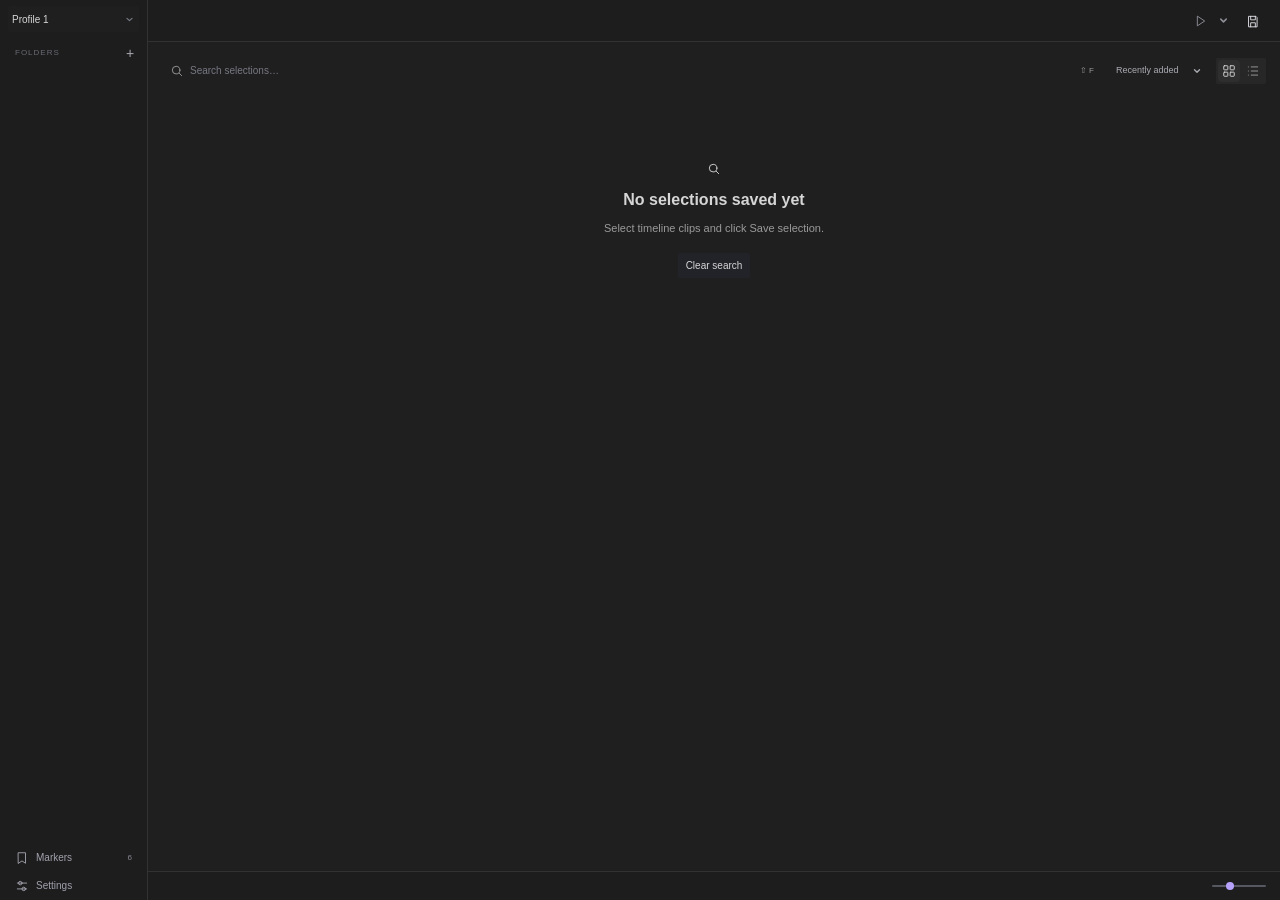
<file: extension/index.html>
<!doctype html>
<html lang="en">
<head>
  <meta charset="UTF-8">
  <meta name="viewport" content="width=device-width,initial-scale=1">
  <meta http-equiv="Content-Security-Policy" content="default-src 'self'; script-src 'self'; style-src 'self' 'unsafe-inline'; img-src 'self' data: file:; media-src 'self' blob: file:; connect-src http://127.0.0.1:8094 ws://127.0.0.1:50900">
  <title>PremiereBind</title>
  <link rel="stylesheet" href="css/panel.css">
</head>
<body>
  <div class="app">
    <aside class="sidebar">
      <button class="profile" data-profile-menu aria-haspopup="menu" aria-expanded="false"><strong id="profile-name">Profile 1</strong><svg class="profile-chevron" viewBox="0 0 12 12" aria-hidden="true"><path d="m3.25 4.75 2.75 2.5 2.75-2.5"/></svg></button>
      <div class="nav-label folder-heading">FOLDERS<button class="icon-button" data-dialog="folder" aria-label="New folder">+</button></div>
      <nav id="folders" aria-label="Selection folders"></nav>
      <div class="sidebar-bottom">
        <button class="nav-item" data-view="markers"><i data-icon="marker"></i><span>Markers</span><span class="tiny-tag">6</span></button>
        <button class="nav-item" data-view="settings"><i data-icon="settings"></i><span>Settings</span></button>
      </div>
    </aside>
    <main>
      <header class="topbar"><h1 id="library-title"></h1><div class="topbar-actions"><div id="folder-preset-actions" class="folder-preset-actions" hidden><button class="topbar-icon folder-shuffle-toggle" data-folder-shuffle aria-label="Toggle folder shuffle" title="Random order"><svg viewBox="0 0 24 24" aria-hidden="true"><path d="M4 7h3c5 0 6 10 11 10h2M17 14l3 3-3 3M4 17h3c2 0 3-2 4-4M14 9c1-1 2-2 4-2h2M17 4l3 3-3 3"/></svg></button><button class="topbar-icon folder-preset-insert" data-folder-insert aria-label="Insert a Random Preset" title="Insert a Random Preset"><i data-icon="plus"></i></button></div><div class="snap-control"><button class="topbar-icon snap-main" data-snap-toggle aria-label="Toggle Live Play Snap" title="Toggle Live Play Snap"><i data-icon="play"></i></button><button class="topbar-icon snap-chevron" data-snap-menu aria-label="Live Play Snap settings" title="Live Play Snap settings" aria-expanded="false"><svg viewBox="0 0 12 12" aria-hidden="true"><path d="m3 4.5 3 3 3-3"/></svg></button></div><div id="snap-dropdown" class="snap-dropdown" hidden></div><button class="topbar-icon save-selection-icon" data-dialog="save" aria-label="Save selection" title="Save selection"><i data-icon="save"></i></button></div></header>
      <section id="library-view" class="view library-view">
        <div class="library-toolbar"><label class="search"><i data-icon="search"></i><input id="search" type="search" placeholder="Search selections…" aria-label="Search selections"><kbd>⇧ F</kbd></label><div class="sort-control"><input id="sort" type="hidden" value="recent"><button class="sort-trigger" data-sort-menu type="button" aria-label="Sort selections" aria-expanded="false"><span>Recently added</span><svg viewBox="0 0 12 12" aria-hidden="true"><path d="m3 4.5 3 3 3-3"/></svg></button></div><div class="segmented view-toggle" aria-label="Display mode"><button class="active icon-button" data-layout="grid" aria-label="Grid view" aria-pressed="true"><i data-icon="grid"></i></button><button class="icon-button" data-layout="list" aria-label="List view" aria-pressed="false"><i data-icon="list"></i></button></div></div>
        <span id="result-count" hidden></span>
        <div id="cards" class="cards"></div>
        <div id="empty" class="empty" hidden><i data-icon="search"></i><h2>No selections found</h2><p>Try another name or choose a different folder.</p><button class="button" id="reset-search">Clear search</button></div>
      </section>
      <section id="markers-view" class="view" hidden></section>
      <section id="settings-view" class="view" hidden></section>
      <footer id="library-footer" class="footer"><span id="operation-status" class="operation-status" role="status" aria-live="polite"></span><label class="size-control" title="Card size"><input id="card-size" type="range" min="110" max="210" value="140" aria-label="Card size"></label></footer>
    </main>
  </div>
  <div id="modal-layer" class="modal-layer" hidden><section class="modal" role="dialog" aria-modal="true" aria-labelledby="dialog-title"><header><h2 id="dialog-title"></h2><button class="icon-button" data-close aria-label="Close dialog"><i data-icon="close"></i></button></header><div id="dialog-body"></div><footer><button class="button" data-close>Cancel</button><button id="dialog-action" class="button primary">Save</button></footer></section></div>
  <div id="toast" class="toast" role="status" hidden></div>
  <div id="snap-option-popover" class="snap-option-popover" hidden></div>
  <div id="sort-option-popover" class="sort-option-popover" hidden></div>
  <div id="insert-option-popover" class="insert-option-popover" hidden></div>
  <div id="profile-popover" class="profile-popover" hidden></div>
  <script src="lib/CSInterface.js"></script>
  <script src="js/theme.js"></script>
  <script src="js/bridge.js"></script>
  <script src="js/storage.js"></script>
  <script src="js/profiles.js"></script>
  <script src="js/folders.js"></script>
  <script src="js/save-selection.js"></script>
  <script src="js/library-view.js"></script>
  <script src="js/media-preview.js"></script>
  <script src="js/selections.js"></script>
  <script src="js/randomizers.js"></script>
  <script src="js/settings.js"></script>
  <script src="js/shortcuts.js"></script>
  <script src="js/insert-selection.js"></script>
  <script src="js/folder-presets.js"></script>
  <script src="js/companion.js"></script>
  <script src="js/library-transfer.js"></script>
  <script src="js/markers.js"></script>
  <script src="js/panel.js"></script>
  <script src="js/hot-reload.js"></script>
</body>
</html>
</file>
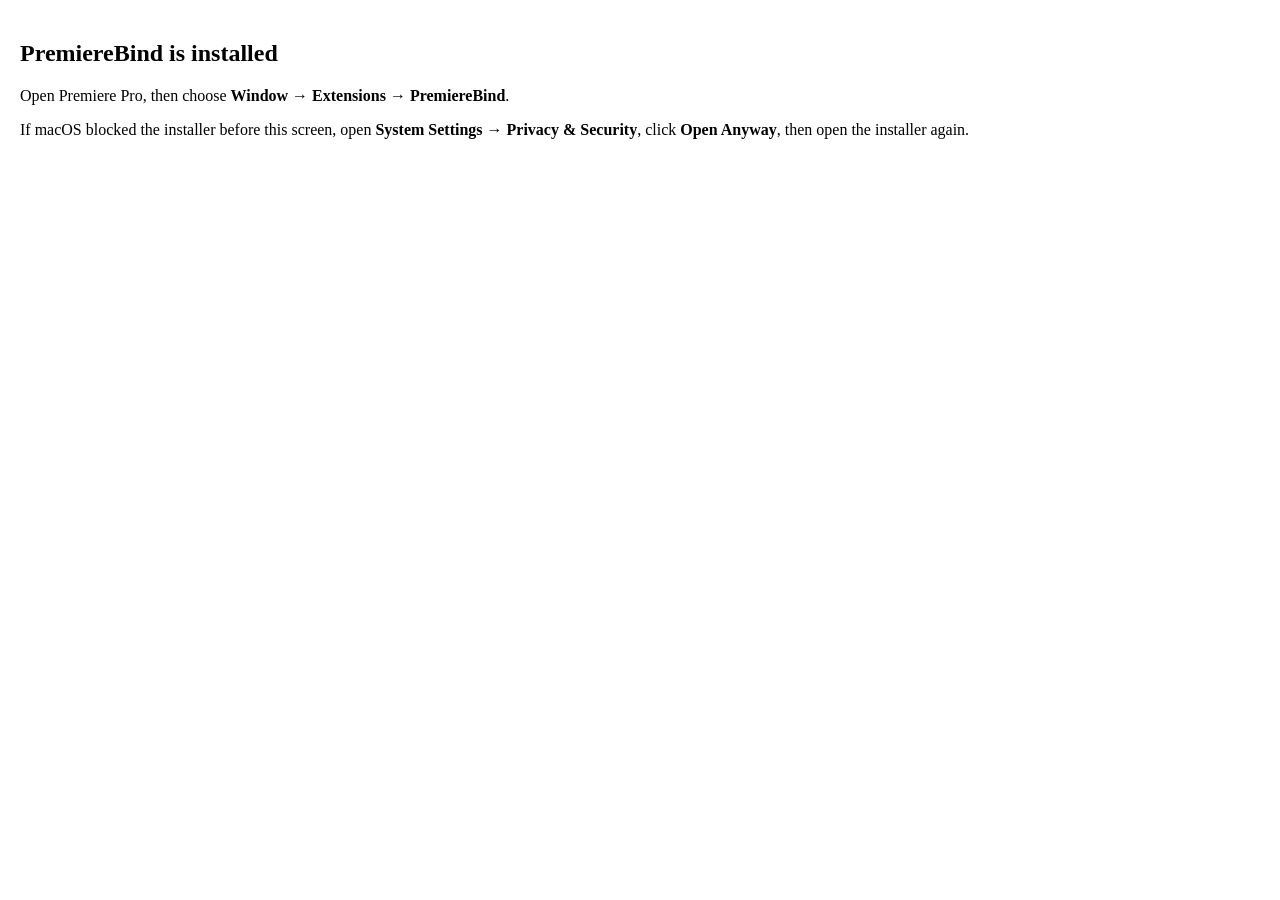
<file: installer/macos/conclusion.html>
<!doctype html><html><body style="font-family:-apple-system;padding:12px"><h2>PremiereBind is installed</h2><p>Open Premiere Pro, then choose <b>Window → Extensions → PremiereBind</b>.</p><p>If macOS blocked the installer before this screen, open <b>System Settings → Privacy &amp; Security</b>, click <b>Open Anyway</b>, then open the installer again.</p></body></html>
</file>
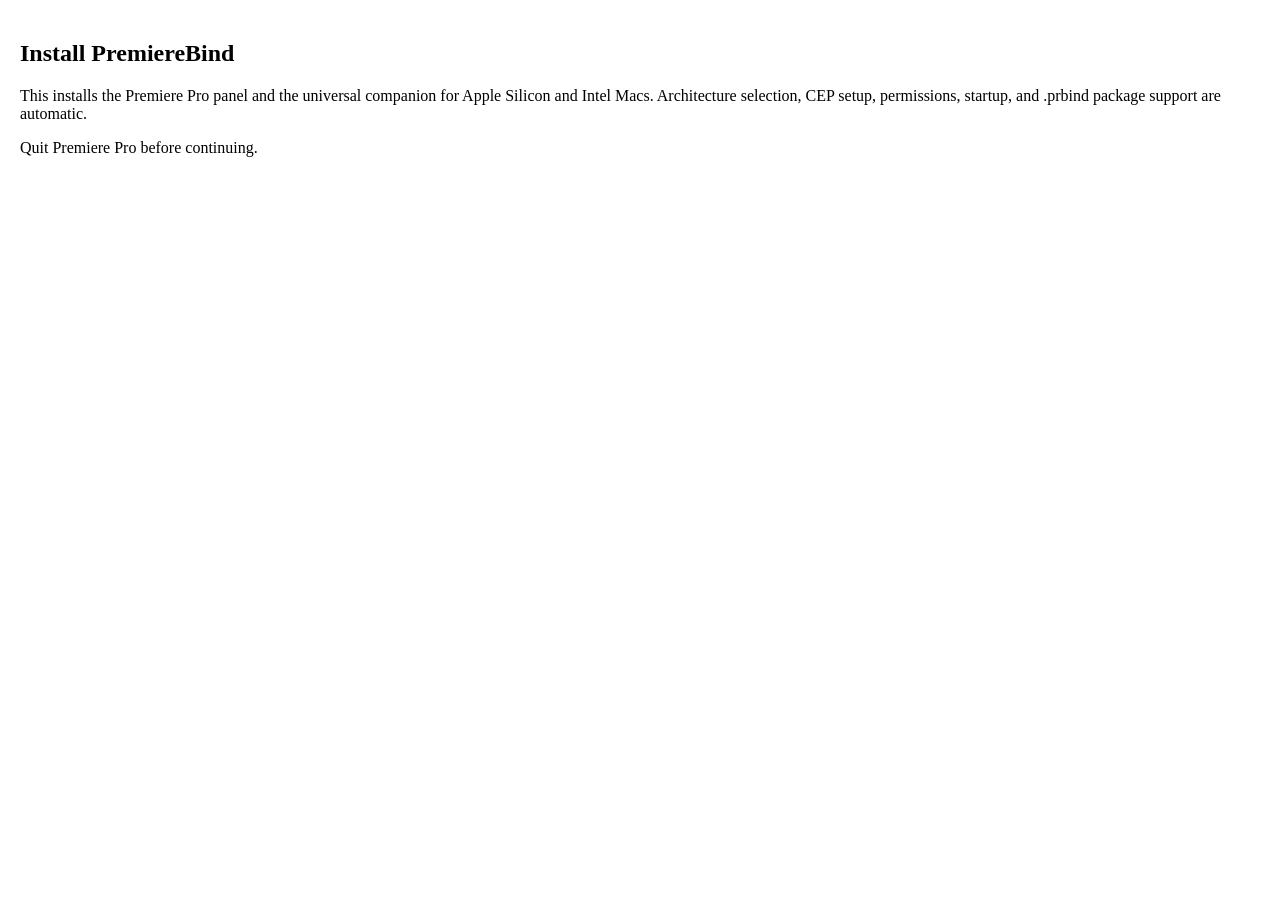
<file: installer/macos/welcome.html>
<!doctype html><html><body style="font-family:-apple-system;padding:12px"><h2>Install PremiereBind</h2><p>This installs the Premiere Pro panel and the universal companion for Apple Silicon and Intel Macs. Architecture selection, CEP setup, permissions, startup, and .prbind package support are automatic.</p><p>Quit Premiere Pro before continuing.</p></body></html>
</file>
<file: extension/css/panel.css>
:root{color-scheme:dark;--bg:#141517;--side:#111214;--surface:#1b1c20;--raised:#232429;--line:#2b2c32;--text:#e9e9ee;--muted:#93939f;--accent:#b6a2fa;--card-size:210px}
*{box-sizing:border-box}body{margin:0;background:var(--bg);color:var(--text);font:12px/1.5 'Segoe UI',Arial,sans-serif;-webkit-user-select:none;user-select:none}input,textarea,[contenteditable=true]{-webkit-user-select:text;user-select:text}img{-webkit-user-drag:none}button,input,select{font:inherit}button{cursor:pointer;color:inherit}button,input,select{outline:none}button:focus-visible,input:focus-visible,select:focus-visible{outline:2px solid var(--accent);outline-offset:3px}button{border:0;background:none}button:hover{color:#fff}input,select{color:var(--text);background:var(--surface);border:1px solid var(--line);border-radius:6px;padding:9px 11px;min-width:0}input[type=checkbox],input[type=range]{accent-color:var(--accent)}input[type=checkbox]{width:14px;height:14px}input[type=range]{padding:0;height:3px}input::placeholder{color:#777883}select{cursor:pointer}[hidden]{display:none!important}svg{width:17px;height:17px;fill:none;stroke:currentColor;stroke-width:1.6;stroke-linecap:round;stroke-linejoin:round;vertical-align:middle;flex-shrink:0}i{display:inline-flex;font-style:normal;align-items:center}h1,h2,h3,p{margin:0}h1{font-size:26px;line-height:1.4;font-weight:600;letter-spacing:-.8px}h2{font-size:19px;font-weight:600}h3{font-size:13px;font-weight:600}p{color:var(--muted)}small{font-size:10px}kbd{font:10px 'Segoe UI',sans-serif;color:var(--muted);white-space:nowrap}label{color:var(--muted)}
.app{height:100vh;display:flex;overflow:hidden}.sidebar{width:200px;flex-shrink:0;background:var(--side);border-right:1px solid var(--line);display:flex;flex-direction:column;padding:25px 12px 0;overflow:auto}.brand{display:flex;align-items:center;gap:10px;padding:0 9px 26px;white-space:nowrap;font-size:14px;letter-spacing:-.4px}.brand-mark{font-size:22px;font-weight:700;letter-spacing:-2px;color:var(--accent);line-height:1}.brand-mark span{font-size:14px;vertical-align:top;letter-spacing:0}.profile{display:flex;align-items:center;text-align:left;gap:10px;background:var(--surface);border:1px solid var(--line);border-radius:8px;padding:11px;width:100%;margin-bottom:27px}.avatar{border-radius:6px;background:#302b3f;color:#c6b4fb;padding:7px;font:11px monospace}.profile small{display:block;font-size:8px;letter-spacing:1.3px;color:var(--muted)}.profile strong{font-size:12px;font-weight:500}.chevron{margin-left:auto;color:var(--muted)}.nav-label{font-size:9px;letter-spacing:1.5px;color:#767781;padding:0 12px;margin-bottom:10px}.nav-item{width:100%;display:flex;align-items:center;gap:10px;padding:10px 12px;border-radius:6px;text-align:left;color:#a1a1ad;margin:3px 0;font-size:12px}.nav-item small,.nav-item .tiny-tag{margin-left:auto;color:#898692;font-size:10px}.nav-item:hover{background:#1b1c20}.nav-item.active{background:#282433;color:#cbbaff}.nav-item.active small{color:#cbbaff}.folder-heading{display:flex;align-items:center;justify-content:space-between;margin-top:24px;margin-bottom:2px}.folder-dot{width:7px;height:7px;border-radius:2px;margin:0 5px;flex-shrink:0}.new-folder{display:flex;gap:10px;padding:12px;color:#767781;font-size:11px}.sidebar-bottom{margin-top:auto;padding-top:40px}.sidebar-foot{font-size:9px;color:#72737f;display:flex;gap:7px;align-items:center;border-top:1px solid var(--line);padding:16px 7px;margin-top:14px}.sidebar-foot>span:last-child{margin-left:auto;letter-spacing:1px}.status-dot{width:5px;height:5px;background:var(--accent);border-radius:50%}main{min-width:0;display:flex;flex-direction:column;flex:1}.topbar{min-height:69px;display:flex;align-items:center;justify-content:space-between;padding:0 28px;border-bottom:1px solid var(--line);gap:12px}.breadcrumb{color:#757680;font-size:11px;display:flex;gap:13px}.breadcrumb strong{font-weight:400;color:#b0b0bb}.button{display:inline-flex;align-items:center;justify-content:center;gap:8px;border:1px solid var(--line);border-radius:6px;padding:8px 12px;background:var(--surface);font-size:11px;white-space:nowrap}.button:hover{background:#2b2b33}.button.primary{background:var(--accent);border-color:transparent;color:#1d172d;font-weight:600}.button.primary:hover{filter:brightness(1.08)}.primary kbd{color:#574970;border-left:1px solid #8978ae;padding-left:10px}.icon-button{width:29px;height:29px;display:inline-flex;align-items:center;justify-content:center;color:var(--muted);border-radius:5px;flex-shrink:0}.icon-button:hover{background:var(--raised)}.view{flex:1;overflow:auto;padding:28px}.page-heading{display:flex;justify-content:space-between;align-items:center;gap:15px;margin-bottom:26px}.eyebrow{font-size:8px;letter-spacing:1.7px;color:#84848f;margin-bottom:5px}.heading-dot{color:var(--accent)}.page-heading p{font-size:11px;margin-top:6px}.snap{color:#a5a5b0;font-size:10px;padding:7px 9px}.off-pill{background:#2b2b31;border-radius:4px;padding:1px 5px;font-size:8px}.library-toolbar{display:flex;gap:10px;align-items:center}.search{background:#1b1c20;border:1px solid var(--line);border-radius:6px;display:flex;align-items:center;gap:10px;padding:0 11px;flex:1;min-width:90px;height:35px}.search input{background:none;border:0;padding:0;flex:1;width:100%;font-size:11px}.search svg{width:14px}.library-toolbar select{font-size:10px;height:35px;padding:5px 8px;background:transparent}.segmented{display:flex;background:#101114;border:1px solid var(--line);border-radius:6px;padding:3px;gap:3px}.segmented button{color:var(--muted);padding:5px 9px;border-radius:4px;font-size:11px}.segmented button.active{background:#303039;color:var(--text)}.segmented .icon-button{width:27px;height:27px;padding:5px}.collection-meta{display:flex;justify-content:space-between;color:#82838f;font-size:10px;margin:19px 0 13px}.mini-play{color:var(--accent);padding-right:3px}.cards{display:grid;grid-template-columns:repeat(auto-fill,minmax(var(--card-size),1fr));gap:19px 16px}.card{border:1px solid var(--line);border-radius:8px;overflow:hidden;background:#191a1e;transition:border-color .18s,transform .18s;min-width:0}.card:hover,.card:focus-within{border-color:#706581;transform:translateY(-2px)}.art{position:relative;aspect-ratio:16/9;overflow:hidden;background:#23242b}.art-graphic{position:absolute;inset:0;display:flex;align-items:center;justify-content:center;transition:transform 1.4s}.art-word{font-size:30px;font-weight:750;letter-spacing:-1.5px;font-style:italic;color:#f3eadc;position:relative;z-index:1;text-shadow:2px 3px 0 #0002}.art-graphic:before,.art-graphic:after{content:'';position:absolute;inset:-40%;pointer-events:none}.art-push{background:#b68f58}.art-push:before{background:repeating-linear-gradient(115deg,transparent 0 35px,#514532 36px 64px,#dfd0a755 65px 94px);transform:rotate(-12deg)}.art-orbit{background:radial-gradient(ellipse at 50% 50%,#171523 0 17%,#bd8adb 18%,#785789 21%,#242033 27%,#15141a 52%)}.art-orbit:before{border:1px solid #bba4cf44;border-radius:50%;inset:20% 10%;transform:rotate(-30deg)}.art-slide{background:#bfc9b9}.art-slide:before{background:repeating-linear-gradient(90deg,#1e3b37 0 30px,transparent 30px 55px);transform:rotate(-25deg)}.art-slide .art-word{font-style:normal;letter-spacing:6px;font-size:22px}.art-leak{background:radial-gradient(ellipse at 18% 120%,#ffdeb7,transparent 65%),radial-gradient(ellipse at 90% 35%,#e48045,transparent 55%),linear-gradient(130deg,#271b39,#612f53,#c05f4a)}.art-leak .art-word{font-size:11px;letter-spacing:5px;text-transform:uppercase;font-style:normal;font-weight:400}.art-title{background:#dedace}.art-title .art-word{color:#30342e;font-size:25px;line-height:1.05;max-width:120px;font-style:normal;letter-spacing:-1.5px;text-align:center}.art-audio{background:#172624}.waveform{display:flex;align-items:center;gap:3px;height:70%;width:80%;justify-content:center}.waveform b{display:block;width:3px;background:#7ca99a;border-radius:2px}.art-nest{background:linear-gradient(140deg,#252846,#38366a)}.art-nest:before{inset:22% 30%;border:1px solid #a69ed0;transform:rotate(-16deg);box-shadow:7px 7px 0 #8276c077,14px 14px 0 #8276c033}.art-nest .art-word{font-size:10px;letter-spacing:3px;font-style:normal}.art-glow{background:radial-gradient(ellipse at 30% 60%,#b5c5cf,transparent 20%),radial-gradient(ellipse at 70% 50%,#668b9e,transparent 40%),#24323c}.art-glow .art-word{font-size:18px;font-weight:300;letter-spacing:8px}.duration,.type-badge{position:absolute;top:9px;background:#101114a6;backdrop-filter:blur(6px);border-radius:4px;padding:2px 5px;font-size:8px;color:#e2e0e9;z-index:2}.duration{right:9px;font-family:monospace}.type-badge{left:9px}.hover-label{position:absolute;bottom:10px;left:10px;font-size:8px;letter-spacing:.5px;opacity:0;z-index:3;background:#111b;border-radius:4px;padding:3px 6px;color:white}.preview-progress{position:absolute;bottom:0;left:0;width:0;height:2px;background:var(--accent);z-index:3}.preview-enabled .card:hover .hover-label,.preview-enabled .card:focus-within .hover-label{opacity:1}.preview-enabled .card:hover .art-graphic,.preview-enabled .card:focus-within .art-graphic{animation:preview-motion 3s ease-in-out infinite alternate}.preview-enabled .card:hover .preview-progress,.preview-enabled .card:focus-within .preview-progress{animation:preview-progress 3s linear infinite}.card-body{padding:11px 12px 9px}.card-title-row{display:flex;align-items:center;gap:8px}.card-title{padding:0;overflow:hidden;text-overflow:ellipsis;white-space:nowrap;font-size:11px;font-weight:600;text-align:left}.card-title-row .icon-button{margin-left:auto;width:20px;height:20px;font-size:16px}.card-meta{display:flex;align-items:center;justify-content:space-between;color:#898a96;font-size:9px;margin-top:5px}.card-meta kbd{font-size:8px;border:1px solid #35353e;border-radius:3px;padding:1px 4px}.cards.list{grid-template-columns:1fr}.cards.list .card{display:flex;align-items:center}.cards.list .art{width:135px;flex-shrink:0}.cards.list .card-body{flex:1}.library-note{display:flex;align-items:center;justify-content:center;gap:8px;color:#656672;font-size:10px;padding:35px 0 8px}.library-note svg{width:14px}.footer{min-height:40px;display:flex;justify-content:space-between;align-items:center;gap:12px;border-top:1px solid var(--line);padding:0 25px;color:#7d7e89;font-size:9px}.footer>div{display:flex;gap:15px;align-items:center}.hover-setting{display:flex;align-items:center;gap:6px;font-size:9px}.size-control{display:flex;gap:10px;align-items:center}.size-control input{width:65px}.size-control svg{width:13px}.footer-divider{height:13px;border-left:1px solid var(--line)}.empty{text-align:center;padding:65px 10px}.empty>i{margin-bottom:12px}.empty p{margin:8px 0 16px}.section-card{background:var(--surface);border:1px solid var(--line);border-radius:9px;padding:22px;margin-bottom:18px}.section-card h3{margin-bottom:6px}.section-card>p{font-size:11px;margin-bottom:18px}.settings-row{display:flex;align-items:center;justify-content:space-between;gap:18px;padding:17px 0;border-bottom:1px solid var(--line)}.settings-row:last-child{border:0;padding-bottom:0}.settings-row:first-of-type{padding-top:7px}.settings-row p{font-size:10px;margin-top:3px}.settings-row>div:first-child{flex:1}.settings-row input{max-width:130px}.swatches{display:flex;gap:10px;flex-wrap:wrap}.swatch{width:19px;height:19px;border-radius:50%;background:var(--swatch);border:3px solid var(--surface)}.swatch.active{outline:1px solid var(--swatch);outline-offset:2px}.danger{color:#e3969c}.marker-layout{display:grid;grid-template-columns:170px minmax(0,1fr);gap:20px}.mode-list{display:flex;flex-direction:column;gap:6px}.mode-button{text-align:left;padding:12px;border-radius:6px;color:var(--muted);display:flex;gap:9px;align-items:center}.mode-button.active{background:#282433;color:var(--accent)}.field{display:flex;flex-direction:column;gap:7px;margin:18px 0;font-size:11px}.field input,.field select{width:100%}.form-grid{display:grid;grid-template-columns:1fr 1fr;gap:16px}.form-grid .field{margin:10px 0}.form-actions{display:flex;justify-content:space-between;margin-top:26px;gap:10px}.hint{font-size:10px;line-height:1.7;color:var(--muted);margin:12px 0}.timeline-preview{height:50px;border:1px solid var(--line);border-radius:6px;margin-top:18px;background:repeating-linear-gradient(90deg,transparent 0 29px,#37343f 30px 31px);position:relative}.timeline-preview:after{content:'◆                    ◆                    ◆';white-space:pre;position:absolute;top:10px;left:15px;color:var(--accent);font-size:13px}.modal-layer{position:fixed;inset:0;z-index:20;background:#07080aba;display:flex;align-items:center;justify-content:center;padding:20px;backdrop-filter:blur(4px)}.modal{width:460px;max-width:100%;max-height:90vh;overflow:auto;background:#1b1c20;border:1px solid #3b3944;border-radius:12px;box-shadow:0 25px 100px #0008;padding:24px}.modal>header{display:flex;justify-content:space-between;align-items:flex-start;margin-bottom:20px}.modal>footer{display:flex;justify-content:flex-end;gap:8px;border-top:1px solid var(--line);padding-top:18px;margin-top:24px}.modal>footer>span{margin-right:auto;font-size:9px;color:var(--muted);align-self:center}.modal h3{margin-top:18px}.modal .art{border-radius:6px}.check-row{display:flex;align-items:center;gap:8px;font-size:11px;margin:12px 0}.toast{position:fixed;bottom:56px;left:50%;transform:translateX(-50%);z-index:30;background:#323039;border:1px solid #595062;border-radius:7px;padding:11px 18px;box-shadow:0 8px 35px #0005;font-size:11px;max-width:85%;text-align:center}.detail-actions{display:flex;gap:7px;flex-wrap:wrap;margin-top:15px}.profile-row{display:flex;align-items:center;justify-content:space-between;margin:10px 0;padding:12px;background:var(--raised);border-radius:6px}.muted{color:var(--muted)}
@keyframes preview-motion{0%{transform:scale(1) translateX(0)}100%{transform:scale(1.12) translateX(3%)}}@keyframes preview-progress{to{width:100%}}
@media(min-width:1400px){.view{padding:34px 38px}.sidebar{width:220px}.cards{gap:22px}}
@media(max-width:800px){.sidebar{width:170px;padding-left:8px;padding-right:8px}.brand{font-size:12px}.topbar{padding:0 18px}.view{padding:22px 18px}.page-heading{align-items:flex-start;flex-direction:column;gap:15px}.cards{grid-template-columns:repeat(auto-fill,minmax(160px,1fr))}.marker-layout{grid-template-columns:1fr}.mode-list{flex-direction:row;flex-wrap:wrap}.mode-button{font-size:10px;padding:8px}.footer{padding:0 16px}.footer>span{display:none}.footer>div{width:100%;justify-content:space-between}.breadcrumb{font-size:10px;gap:6px}.primary kbd{display:none}.settings-row{flex-wrap:wrap}.library-toolbar{flex-wrap:wrap}.search{flex-basis:100%}}
@media(max-width:520px){.sidebar{width:126px}.brand{padding:0 4px 22px;gap:6px;font-size:10px}.brand-mark{font-size:18px}.profile{padding:8px;gap:6px}.avatar{display:none}.nav-item{padding:9px 7px;gap:6px;font-size:10px}.nav-item small{display:none}.nav-label{padding-left:7px;font-size:8px}.new-folder{padding-left:7px}.sidebar-foot{font-size:8px;gap:4px;padding-left:0}.topbar{min-height:58px;padding:0 12px}.breadcrumb{display:none}.topbar>.button{margin-left:auto}.view{padding:20px 12px}.cards{grid-template-columns:minmax(0,1fr)}h1{font-size:23px}.page-heading p{font-size:10px}.eyebrow{font-size:7px}.collection-meta{gap:8px;font-size:8px}.library-note{display:none}.form-grid{grid-template-columns:1fr;gap:0}.section-card{padding:14px}.segmented{flex-wrap:wrap}.footer{padding:0 9px}.size-control input{width:38px}.size-control{gap:5px}.hover-setting{font-size:8px}.footer>div{gap:5px}.snap{font-size:9px}.cards.list .art{width:68px}.cards.list .card-body{padding:8px}.cards.list .card-meta{flex-wrap:wrap;gap:4px}}
@media(prefers-reduced-motion:reduce){*,*:before,*:after{animation:none!important;transition:none!important}.card:hover{transform:none}}

.source-preview{position:absolute;inset:0;width:100%;height:100%;object-fit:cover;z-index:1;opacity:0;background:#111;transition:opacity .12s}.source-preview.is-ready.is-active{opacity:1}.source-preview.is-unavailable{display:none}.source-preview+span.duration{z-index:4}.preview-enabled .card:hover .source-preview.is-active,.preview-enabled .card:focus-within .source-preview.is-active{opacity:1}.preview-enabled .card:hover .art-title-overlay,.preview-enabled .card:focus-within .art-title-overlay{opacity:0}
.real-preview-only{background:#111216}.real-preview-only .art-title-overlay{background:linear-gradient(0deg,rgba(9,10,12,.9),rgba(9,10,12,.1) 72%)}

.topbar-actions{gap:8px}.snap-control{display:flex;align-items:center;gap:1px;padding:1px;border:1px solid #34353c;border-radius:7px}.topbar-icon{width:27px;height:27px;padding:0;display:inline-flex;align-items:center;justify-content:center;border:0!important;outline:0!important;border-radius:6px;background:transparent!important;color:#8f9099;box-shadow:none!important}.topbar-icon:hover,.topbar-icon:focus,.topbar-icon:focus-visible{background:transparent!important;outline:0!important;box-shadow:none!important;color:#dedee5;filter:none}.topbar-icon svg{width:14px;height:14px}.save-selection-icon{color:#b9a2fa}.save-selection-icon:hover{color:#d2c2ff}.snap-main{position:relative}.snap-main i{width:23px;height:23px;display:inline-flex;align-items:center;justify-content:center;border-radius:6px;transition:background .18s ease,color .18s ease,transform .18s ease}.snap-main.is-on i{color:#17131f;background:linear-gradient(135deg,#a98af7,#d0b9ff)}.snap-main:active i,.save-selection-icon:active{transform:scale(.9)}.snap-chevron{width:18px}.snap-chevron svg{width:11px;height:11px;transition:transform .24s cubic-bezier(.2,.8,.2,1),color .18s}.snap-control.settings-open .snap-chevron svg{transform:rotate(180deg)}
.topbar-actions{position:relative}.snap-dropdown{position:absolute;z-index:15;top:33px;right:31px;width:190px;max-height:180px;overflow-y:auto;padding:6px 9px;background:#1b1c20;border:0;border-radius:8px;box-shadow:0 10px 30px rgba(0,0,0,.45)}.snap-dropdown-head{display:flex;align-items:center;justify-content:space-between;margin-bottom:9px;font-size:10px}.snap-menu-field{display:flex;align-items:center;justify-content:space-between;gap:10px;padding:3px 0;color:#8f9099;font-size:9px}.snap-menu-field select{width:105px;height:27px;padding:3px 7px;border:0;background:#23242a;font-size:9px}.snap-dropdown::-webkit-scrollbar{width:4px}.snap-dropdown::-webkit-scrollbar-thumb{background:#41424a;border-radius:4px}
.snap-modern-select{position:relative;width:112px}.snap-select-trigger{width:100%;height:27px;padding:0 8px;display:flex;align-items:center;justify-content:space-between;gap:8px;border:0;border-radius:6px;background:#24252b;color:#d0d0d7;font-size:9px;text-align:left}.snap-select-trigger:hover{background:#292a31}.snap-select-trigger svg{width:10px;height:10px;transition:transform .18s ease}.snap-modern-select.open .snap-select-trigger svg{transform:rotate(180deg)}.snap-select-options{display:none}.snap-option-popover{position:fixed;z-index:40;max-height:150px;overflow-y:auto;padding:3px;border-radius:6px;background:#24252b;box-shadow:0 10px 26px rgba(0,0,0,.48)}.snap-option-popover button{width:100%;min-height:27px;padding:5px 7px;border:0;border-radius:4px;background:transparent;color:#aaaab3;font-size:9px;text-align:left}.snap-option-popover button:hover{background:#2d2e35;color:#fff}.snap-option-popover button.active{background:#343039;color:#cdbdff}.snap-option-popover::-webkit-scrollbar{width:4px}.snap-option-popover::-webkit-scrollbar-thumb{background:#494a53;border-radius:4px}

/* Compact CEP density: fit a working library into a docked editing panel. */
:root{--card-size:140px}
body{font-size:11px}
svg{width:14px;height:14px}
h1{font-size:18px;letter-spacing:-.4px}
h2{font-size:16px}
h3{font-size:11px}
input,select{padding:6px 8px;font-size:10px;border-radius:4px}
.sidebar{width:148px;padding:8px 8px 0;scrollbar-width:thin}
.sidebar>*{flex-shrink:0}
.brand{padding:0 5px 16px;gap:7px;font-size:11px;letter-spacing:-.3px}
.brand-mark{font-size:20px}
.brand-mark span{font-size:11px}
.profile{padding:7px;gap:7px;margin-bottom:5px;border-radius:5px}
.profile strong{font-size:10px}
.profile small{font-size:7px;letter-spacing:1px}
.avatar{padding:5px;font-size:9px}
.nav-label{padding:0 7px;margin-bottom:5px;font-size:8px;letter-spacing:1px}
.nav-item{padding:6px 7px;gap:7px;font-size:10px;margin:1px 0;border-radius:4px}
.nav-item small,.nav-item .tiny-tag{font-size:8px}
.folder-heading{margin-top:5px;margin-bottom:1px}
.folder-dot{width:6px;height:6px;margin:0 4px}
.new-folder{padding:7px;gap:7px;font-size:9px}
.sidebar-bottom{padding-top:16px}
.sidebar-foot{padding:9px 4px;margin-top:8px;font-size:8px}
main,.view{min-height:0}
.topbar{min-height:44px;flex-shrink:0;padding:0 14px;gap:8px}
.breadcrumb{font-size:9px;gap:9px}
.button{padding:5px 8px;gap:5px;font-size:10px;border-radius:4px}
.primary kbd{font-size:8px;padding-left:7px}
.icon-button{width:24px;height:24px}
.view{padding:14px;scrollbar-width:thin}
.page-heading{flex-direction:row;align-items:center;margin-bottom:13px;gap:10px}
.page-heading .eyebrow,.page-heading p,.library-note{display:none}
.snap{padding:4px 7px;font-size:9px}
.library-toolbar{gap:7px;flex-wrap:nowrap}
.search{height:28px;padding:0 8px;gap:6px;flex-basis:auto}
.search input{font-size:10px}
.search kbd{font-size:8px}
.library-toolbar select{height:28px;font-size:9px;padding:3px 5px}
.segmented{padding:2px;gap:2px;border-radius:4px}
.segmented button{padding:4px 7px;font-size:10px}
.segmented .icon-button{width:22px;height:22px;padding:4px}
.collection-meta{font-size:9px;margin:11px 0 8px}
.cards{grid-template-columns:repeat(auto-fill,minmax(var(--card-size),1fr));gap:10px}
.card{border-radius:5px}
.card-body{padding:6px 8px}
.card-title{font-size:10px}
.card-title-row{gap:4px}
.card-title-row .icon-button{width:17px;height:17px;font-size:14px}
.card-meta{font-size:8px;margin-top:3px;gap:4px;flex-wrap:wrap}
.card-meta kbd{font-size:7px;padding:0 3px}
.duration,.type-badge{top:6px;padding:1px 4px;font-size:7px}
.duration{right:6px}.type-badge{left:6px}
.art-word{font-size:24px}
.art-slide .art-word{font-size:18px;letter-spacing:4px}
.art-title .art-word{font-size:20px}
.art-leak .art-word{font-size:8px;letter-spacing:3px}
.art-glow .art-word{font-size:15px;letter-spacing:5px}
.art-nest .art-word{font-size:8px}
.hover-label{bottom:6px;left:6px;font-size:7px;padding:2px 4px}
.cards.list .art{width:90px}
.cards.list .card-body{align-self:stretch;display:flex;align-items:center;background:transparent}
.cards.list .card-footer-row{width:100%}
.footer{min-height:29px;flex-shrink:0;padding:0 12px;font-size:8px;gap:8px}
.footer>div{gap:10px;width:auto}
.hover-setting{font-size:8px;gap:4px}
.hover-setting input{width:11px;height:11px}
.size-control{gap:6px}.size-control input{width:52px}
.size-control input[type="range"]{-webkit-appearance:none;appearance:none;width:54px;height:2px;padding:0;background:#555761;border-radius:2px}
.size-control input[type="range"]::-webkit-slider-thumb{-webkit-appearance:none;appearance:none;width:8px;height:8px;border-radius:50%;background:var(--accent);border:0}
.section-card{padding:14px;margin-bottom:12px;border-radius:6px}
.section-card>p{font-size:10px;margin-bottom:10px}
.settings-row{padding:10px 0;gap:10px}
.settings-row p{font-size:9px}
.field{gap:5px;margin:11px 0;font-size:10px}
.form-grid{gap:10px}.form-grid .field{margin:7px 0}
.form-actions{margin-top:16px}
.swatches{gap:8px}.swatch{width:16px;height:16px}
.marker-layout{grid-template-columns:135px minmax(0,1fr);gap:12px}
.mode-list{flex-direction:column}.mode-button{padding:8px;gap:7px;font-size:10px}
.timeline-preview{height:35px;margin-top:12px}
.modal{width:380px;padding:16px;border-radius:8px}
.modal>header{margin-bottom:12px}
.modal>footer{margin-top:16px;padding-top:12px}
.profile-row{padding:8px;margin:7px 0}
.detail-actions{gap:5px;margin-top:10px}
.toast{bottom:40px;padding:8px 12px;font-size:10px}
::-webkit-scrollbar{width:6px;height:6px}
::-webkit-scrollbar-track{background:transparent}
::-webkit-scrollbar-thumb{background:#3b3b44;border-radius:6px}
@media(max-width:650px){
  .sidebar{width:128px}
  .brand{font-size:10px;gap:5px}
  .view{padding:10px}
  .topbar{padding:0 10px}
  .breadcrumb{display:none}
  .topbar>.button{margin-left:auto}
  .snap .off-pill,.search kbd{display:none}
  .marker-layout{grid-template-columns:1fr}
  .mode-list{flex-direction:row;flex-wrap:wrap;gap:3px}
  .footer>div{width:100%;justify-content:space-between}
}
@media(max-width:460px){
  .sidebar{width:112px;padding-left:5px;padding-right:5px}
  .brand{font-size:9px;padding-left:2px;padding-right:2px}
  .brand-mark{font-size:17px}
  .nav-item{font-size:9px;padding:6px 5px;gap:5px}
  .page-heading{flex-wrap:wrap;gap:6px}
  .library-toolbar{flex-wrap:wrap}
  .search{flex-basis:100%}
  .cards{grid-template-columns:repeat(auto-fill,minmax(var(--card-size),1fr))}
  .sidebar-foot>span:last-child{display:none}
  .size-control input{width:36px}
}

/* Minimal product surface */
*:focus-visible{outline:0!important;box-shadow:none!important}
body{background:#151619}
.sidebar{background:#121316;border-right:1px solid #25262b}
.brand{padding-bottom:13px}
.profile{background:transparent;border:0;padding:5px 4px;min-height:26px;border-radius:0}
.profile:hover{background:transparent}
.profile strong{font-size:10px;font-weight:500}
.profile-chevron{width:11px;height:11px;margin-left:auto;display:block;stroke:#777984;stroke-width:1.4;fill:none}
.folder-heading .icon-button{width:10px;height:22px;padding:0;font-size:14px;font-weight:400;color:#a6a7af;line-height:1;transform:translateX(3px)}
.folder-heading .icon-button:hover{background:transparent;color:#fff}
.nav-label{color:#686a73}
.nav-item:hover{background:#1a1b1f}
.nav-item.active{background:#242129;color:#c1b0f4}
.sidebar-foot,.library-note,.hover-label{display:none!important}
.footer{justify-content:flex-end;border-top:1px solid #232429;background:#151619}
.topbar{border-bottom:1px solid #232429}
.topbar-actions{display:flex;align-items:center;gap:6px;margin-left:auto}
.topbar h1{font-size:15px;font-weight:600;line-height:1}
.button{border:0;background:#222329}
.button:hover{background:#292a30}
.button.primary{background:var(--accent);color:#1b1723}
.primary kbd{border-left-color:#8d7eb5}
input,select{
  border:0!important;
  outline:0!important;
  box-shadow:none!important;
  background-color:#222329;
  color:#dedee5;
}
input:hover,select:hover{background-color:#27282e}
input:focus,select:focus{background-color:#2a2b31}
select{
  -webkit-appearance:none;
  appearance:none;
  padding-right:25px!important;
  background-image:url("data:image/svg+xml,%3Csvg xmlns='http://www.w3.org/2000/svg' width='12' height='12' viewBox='0 0 12 12'%3E%3Cpath d='m3 4.5 3 3 3-3' fill='none' stroke='%238f9099' stroke-width='1.3' stroke-linecap='round' stroke-linejoin='round'/%3E%3C/svg%3E");
  background-repeat:no-repeat;
  background-position:right 7px center;
}
select option{background:#222329;color:#dedee5}
.search{background:#202126;border:0}
.search input{background:transparent!important}
.segmented{background:#1b1c20;border:0}
.segmented button.active{background:#2b2930}
.card{border:0;background:#1a1b1f;transition:background .12s}
.card:hover,.card:focus-within{border-color:transparent;transform:none;background:#1e1f24}
.card-title{color:#eeeeF2}
.card-body{background:#18191d;padding:8px 9px 7px}
.card-title-row{min-width:0}
.card-title{font-size:10.5px;line-height:15px;color:#f0f0f3}
.card-menu{margin-left:auto;padding:0 0 0 7px;color:#92939d;font-size:8px;letter-spacing:1px;line-height:15px;opacity:0;pointer-events:none;transition:opacity .12s}
.card:hover .card-menu,.card:focus-within .card-menu{opacity:1;pointer-events:auto}
.card-menu:hover{color:#fff}
.card-details{display:flex;align-items:center;justify-content:space-between;gap:7px;margin-top:3px;color:#aaaab3;font-size:8.5px;line-height:14px}
.card-folder{overflow:hidden;text-overflow:ellipsis;white-space:nowrap}
.card-clips{flex-shrink:0;color:#c1c2c9}
.card-shortcut{display:flex;align-items:center;justify-content:space-between;min-height:17px;margin-top:5px;padding-top:5px;border-top:1px solid #27282d;color:#777983;font-size:8px}
.card-shortcut kbd{border:0;background:#25262b;color:#d0d0d6;border-radius:3px;padding:1px 5px;font-size:8px}
.card-shortcut.is-empty{color:#65666f}
.type-badge,.duration{color:#f0f0f3;background:#101114c9}
.art-title-overlay{position:absolute;z-index:3;left:0;right:0;bottom:0;padding:16px 8px 6px;text-align:left;color:#f1f1f4;font-size:10px;font-weight:600;white-space:nowrap;overflow:hidden;text-overflow:ellipsis;background:linear-gradient(transparent,#101114e8);transition:opacity .12s}
.preview-enabled .card:hover .art-title-overlay,.preview-enabled .card:focus-within .art-title-overlay{opacity:0}
.card-body{padding:5px 8px}
.card-footer-row{min-height:18px;display:flex;align-items:center;justify-content:space-between}
.card-footer-row kbd{background:#25262b;color:#d0d0d6;border:0;border-radius:3px;padding:1px 5px;font-size:8px}
.section-card{background:transparent;border:0;border-bottom:1px solid #292a2f;border-radius:0;padding-left:0;padding-right:0}
.section-card:last-child{border-bottom:0}
.timeline-preview{border:0;background-color:#1d1e22}

/* Marker workspace mirrors the UXP layout while using CEP controls. */
#markers-view{padding:0;overflow:auto}.markers-container{width:100%;padding:14px;box-sizing:border-box}.markers-shell{display:flex;min-height:360px;border:1px solid var(--line);background:#191a1e}.markers-mode-rail{flex:0 0 48px;padding:10px 7px;border-right:1px solid var(--line);display:flex;flex-direction:column;gap:5px}.markers-rail-item{width:34px;height:34px;border:1px solid transparent;border-radius:4px;background:transparent;color:var(--muted);display:grid;place-items:center}.markers-rail-item svg{width:16px;height:16px;fill:none;stroke:currentColor;stroke-width:1.7}.markers-rail-item:hover{background:#292a30;color:#fff}.markers-rail-item.active{background:var(--accent);color:#111;border-color:var(--accent)}.markers-workspace{flex:1;min-width:0;padding:16px;display:flex;flex-direction:column;gap:14px}.markers-workspace-header{padding-bottom:12px;border-bottom:1px solid var(--line)}.markers-workspace-header span,.markers-workspace-section h3{color:var(--muted);font-size:8px;letter-spacing:.65px}.markers-workspace-header h2{font-size:15px;margin:5px 0 0}.markers-workspace-section{display:flex;flex-direction:column;gap:9px;padding-bottom:13px;border-bottom:1px solid var(--line)}.markers-control-row{min-height:32px;display:flex;align-items:center;gap:12px}.markers-control-label{flex:0 0 82px;color:#bbb;font-size:10px}.markers-control-value{flex:1;min-width:0}.markers-mini-segmented{display:flex;background:#101115;border:1px solid #363840;border-radius:4px;padding:2px}.markers-mini-segmented button{flex:1;height:25px;border:0;background:transparent;color:var(--muted);font-size:9px;border-radius:3px}.markers-mini-segmented button.active{background:#35333d;color:#fff}.markers-interval-control{display:flex;gap:7px}.markers-interval-control input{width:80px}.markers-interval-control select{flex:1}.markers-details-row{display:flex;gap:10px}.markers-details-row label{display:flex;flex:1;flex-direction:column;gap:5px;color:var(--muted);font-size:9px}.markers-details-row .markers-duration-field{flex:0 0 105px}.markers-details-row input,.markers-control-row input,.markers-control-row select{height:30px;border:1px solid #393b43;border-radius:4px;background:#101115;color:#eee;padding:0 8px;box-sizing:border-box}.markers-control-row select{width:100%}.markers-auto-color-grid{display:flex;gap:10px}.marker-color{width:20px;height:20px;padding:0;border:3px solid #191a1e;border-radius:50%;background:var(--marker-color);box-shadow:0 0 0 1px #444}.marker-color.active{box-shadow:0 0 0 2px var(--accent)}.markers-actions-row{display:flex;justify-content:flex-end;gap:8px}.markers-actions-row button{height:31px;border-radius:4px;padding:0 12px;display:flex;align-items:center;gap:6px;font-size:10px}.markers-actions-row svg{width:13px;height:13px;fill:none;stroke:currentColor;stroke-width:1.8}.markers-clear-btn{border:1px solid #464852;background:transparent;color:#ddd}.markers-gen-btn{border:1px solid var(--accent);background:var(--accent);color:#141218}.markers-status{min-height:14px;margin:0;color:var(--accent);font-size:9px}
.modal-layer{background:#090a0dcc;backdrop-filter:none}
.modal{background:#1c1d21;border:0;box-shadow:none}
.modal>footer{border-top:1px solid #292a2f}
.profile-row{background:#222329}
.swatch{border:2px solid #1c1d21}
.swatch.active{outline:0;box-shadow:0 0 0 2px #1c1d21,0 0 0 3px var(--swatch)!important}
.mode-button.active{background:#242129;color:#c1b0f4}
.off-pill{background:#292a2f}
.collection-meta{border-bottom:1px solid #232429;padding-bottom:7px}
.toast{display:none!important}
.switch{display:inline-flex;cursor:pointer}
.switch input{position:absolute;opacity:0;pointer-events:none}
.switch span{width:27px;height:15px;border-radius:10px;background:#303138;position:relative;transition:background .15s}
.switch span:after{content:"";position:absolute;width:11px;height:11px;left:2px;top:2px;border-radius:50%;background:#8c8d96;transition:transform .15s,background .15s}
.switch input:checked+span{background:#51466f}
.switch input:checked+span:after{transform:translateX(12px);background:#c9b7ff}
.folder-options-actions{display:flex;align-items:center;justify-content:flex-start;margin-top:14px}
.folder-trash{width:25px;height:25px;display:flex;align-items:center;justify-content:center;padding:0;color:#e46f79;border-radius:4px}
.folder-trash svg{width:14px;height:14px}
.folder-trash:hover{background:#e46f7912;color:#ff8b94}
.library-view>.cards,.library-view>.randomizer-workspace{margin-top:12px}
.modal[data-dialog="folder-options"]{width:280px;padding:12px;position:relative}
.modal[data-dialog="folder-options"]>header{margin-bottom:8px}
.modal[data-dialog="folder-options"] .field{margin:6px 0 0}
.modal[data-dialog="folder-options"] .folder-options-actions{position:absolute;left:12px;bottom:12px;margin:0}
.modal[data-dialog="folder-options"]>footer{margin-top:9px;padding-top:9px;border-top:0;min-height:25px}
.modal[data-dialog="contents"]{width:430px}
.contents-head{display:flex;align-items:center;justify-content:space-between;margin-bottom:10px}
.contents-head>div{display:flex;flex-direction:column}
.contents-head strong{font-size:11px;font-weight:500}
.contents-head small{color:#777984;font-size:8px}
.randomizer-add{width:26px;height:26px;display:flex;align-items:center;justify-content:center;color:#aaa2c3;border-radius:4px}
.randomizer-add:hover{background:#242129;color:#d0c1ff}
.randomizer-inline{min-height:33px;padding:7px 9px;margin:0 0 7px;background:#202020;border:1px solid #515151;border-radius:0;transition:border-color .12s ease,background .12s ease}
.randomizer-inline>header{display:flex;align-items:center;gap:8px;min-height:17px;padding:0}
.randomizer-shuffle{display:flex;color:#aaa2c3}
.randomizer-shuffle svg{width:13px;height:13px}
.folder-preset-actions{display:flex;align-items:center;gap:2px}
.folder-preset-actions[hidden]{display:none}
.folder-preset-actions .folder-shuffle-toggle{color:var(--pr-muted)}
.folder-preset-actions .folder-shuffle-toggle.active{color:var(--library-accent)}
.folder-preset-actions .folder-shuffle-toggle svg{width:15px;height:15px;fill:none;stroke:currentColor;stroke-width:1.8;stroke-linecap:round;stroke-linejoin:round}
.randomizer-name{min-width:0;flex:1;overflow:hidden;color:#eee;font-size:11px;font-weight:600;text-transform:uppercase;text-overflow:ellipsis;white-space:nowrap;cursor:pointer}
.randomizer-name-input{width:150px;padding:1px 4px!important;background:#141414!important;color:#fff;border:1px solid var(--accent)!important;border-radius:0!important;outline:none;text-transform:none}
.randomizer-track-trigger{flex:none;width:74px;height:21px;margin-left:auto;padding:0 6px!important;background:#171717!important;border:1px solid #484848!important;border-radius:0!important;color:#d8d8d8;font-size:9px;text-align:center}
.randomizer-track-trigger:hover,.randomizer-track-trigger:focus,.randomizer-track-trigger[aria-expanded=true]{border-color:var(--accent)!important;color:#fff}
.randomizer-track-menu{position:fixed;z-index:80;padding:6px;background:#292929;border:1px solid #4c4c4c;box-shadow:0 4px 10px #0006;box-sizing:border-box}
.randomizer-track-popover-modes,.randomizer-track-popover-grid{display:flex;flex-wrap:wrap;gap:4px}
.randomizer-track-popover-heading{margin:7px 1px 5px;padding-top:6px;border-top:1px solid #454545;color:#929292;font-size:9px;font-weight:600}
.randomizer-track-option{width:calc(25% - 3px);min-height:22px;padding:1px 4px!important;background:#1c1c1c!important;border:1px solid #444!important;border-radius:0!important;color:#e2e2e2;font-size:10px;text-align:center}
.randomizer-track-popover-modes .randomizer-track-option{width:calc(50% - 2px)}
.randomizer-track-option:hover{background:#3a3a3a!important;color:#fff}.randomizer-track-option.selected{background:var(--accent-soft-strong)!important;border-color:var(--accent)!important;color:var(--accent);font-weight:700}
.randomizer-remove{flex:none;width:auto;height:20px;padding:2px 6px!important;background:#d9526f!important;border:0!important;border-radius:0!important;color:#fff!important;font-size:9px;font-weight:600;line-height:1}
.randomizer-remove:hover{background:#ed6f8a!important}
.randomizer-members{margin:5px 0 0 6px;padding:0 0 0 13px}
.content-clip{height:26px;display:flex;align-items:center;gap:6px;padding:0 7px;margin-top:3px;background:#191a1e;border-radius:3px;color:#d5d5db;font-size:9px;cursor:grab}
.content-clip small{margin-left:auto;color:#6f717b;font-size:7px}
.content-clip.is-dragging{opacity:.35}
.randomizer-empty{display:flex;align-items:center;height:25px;color:#8e8e8e;font-size:10px;font-style:italic}
.ungrouped-clips{min-height:31px;padding:1px 0 3px}
.contents-list.is-drop-target,.randomizer-inline.is-drop-target{background:#27232f}
.contents-hint{margin-top:9px;color:#686a73;font-size:8px}
.modal[data-dialog="contents"]>footer{margin-top:10px}

.button:disabled{opacity:.55;cursor:default;pointer-events:none}
.operation-status{min-width:0;overflow:hidden;text-overflow:ellipsis;white-space:nowrap;color:#a99ae2;font-size:9px;line-height:1}
.footer .size-control{margin-left:auto;flex:none}
.card .card-footer-row{justify-content:flex-end}
.preview-shortcut{position:absolute;left:7px;bottom:7px;z-index:5;max-width:76px;height:18px;padding:0 5px;background:rgba(16,17,20,.82);backdrop-filter:blur(4px);color:#d7d7dc;transition:opacity .12s}
.preview-shortcut:hover,.preview-shortcut:focus{background:rgba(31,32,37,.92)}
.randomizer-workspace{display:block;width:100%;min-height:100%;padding:2px 0 24px;transition:background .12s ease}.randomizer-workspace-head{display:flex;align-items:center;gap:9px;margin-bottom:14px;padding-bottom:10px;border-bottom:1px solid #25262b}.randomizer-workspace-head strong{min-width:0;overflow:hidden;text-overflow:ellipsis;white-space:nowrap;font-size:11px;font-weight:600}.randomizer-back{width:25px;height:25px;display:flex;align-items:center;justify-content:center;color:#999aa4;border-radius:4px}.randomizer-back:hover{background:#202126;color:#fff}.randomizer-back svg{width:14px;height:14px}.workspace-randomizer-add{margin-left:auto}.randomizer-workspace-body{width:100%;max-width:720px}.randomizer-folders:empty{display:none}.unified-clips{display:flex;flex-direction:column;gap:3px;min-height:42px}.randomizer-workspace .content-clip{margin-top:0}.randomizer-workspace .randomizer-inline{margin-bottom:8px}
.cards.list .art{overflow:visible}.cards.list .art-title-overlay{left:calc(100% + 10px);top:8px;bottom:auto;max-width:calc(100vw - 250px);padding:0;background:transparent!important;backdrop-filter:none;color:#e6e6ea;font-size:10px}.cards.list .preview-shortcut{left:calc(100% + 10px);top:25px;bottom:auto;height:18px}.preview-enabled .cards.list .card:hover .art-title-overlay,.preview-enabled .cards.list .card:focus-within .art-title-overlay{opacity:1}
.profile-row.active{background:#24222b}.profile-row-name{display:flex;align-items:center;gap:8px;min-width:0;flex:1;text-align:left}.profile-row-name span{overflow:hidden;text-overflow:ellipsis;white-space:nowrap}.profile-row-name small{color:var(--accent);font-size:8px}.profile-row>div{display:flex;gap:2px}

.art-real{background:#202126}.art-real.art-video{background:linear-gradient(135deg,#242831,#16181d)}.art-real.art-audio{background:#172321}.art-real.art-image{background:linear-gradient(135deg,#29282e,#1a1b1f)}.art-real.art-adjustment{background:linear-gradient(135deg,#252332,#191a20)}.art-real.art-mixed{background:linear-gradient(135deg,#20272a,#191a20)}.art-real.art-nest{background:linear-gradient(135deg,#25253a,#181920)}.art-real:after{content:'';width:24px;height:24px;border:1px solid #ffffff14;border-radius:50%;position:absolute}.art-real.art-audio:after{display:none}

.search input[type="search"]{min-width:0;padding-right:6px}.search input[type="search"]::-webkit-search-cancel-button{margin-left:9px;margin-right:5px;cursor:pointer}.search kbd{flex:none;margin-left:3px}

.sort-control{flex:none}.sort-trigger{height:29px;min-width:100px;padding:0 7px;display:flex;align-items:center;justify-content:space-between;gap:6px;border:0;border-radius:6px;background:transparent;color:#aaaab3;font-size:9px;white-space:nowrap}.sort-trigger:hover{background:transparent;color:#fff}.sort-trigger svg{width:10px;height:10px;transition:transform .18s ease}.sort-trigger.open svg{transform:rotate(180deg)}.sort-option-popover{position:fixed;z-index:40;padding:3px;border-radius:6px;background:#24252b;box-shadow:0 10px 26px rgba(0,0,0,.48)}.sort-option-popover button{width:100%;min-height:27px;padding:5px 7px;border:0;border-radius:4px;background:transparent;color:#aaaab3;font-size:9px;text-align:left}.sort-option-popover button:hover{background:#2d2e35;color:#fff}.sort-option-popover button.active{background:#343039;color:#cdbdff}

.art-title-overlay{top:7px;bottom:auto;left:7px;right:auto;max-width:calc(100% - 58px);padding:2px 5px;border-radius:4px;background:rgba(10,11,13,.68)!important;color:#f1f1f4;font-size:9px}.card-footer-row{min-height:25px}.card-actions{margin-left:auto;display:flex;align-items:center;gap:5px}.card-randomizer,.card-insert-control button{height:23px;display:inline-flex;align-items:center;justify-content:center;padding:0;border:0;background:transparent;color:#8e8f98}.card-randomizer{width:23px}.card-randomizer:hover,.card-insert-control button:hover{background:transparent;color:#fff}.card-randomizer svg,.card-insert-control svg{width:12px;height:12px}.card-insert-control{display:flex;align-items:center;border:1px solid #34353d;border-radius:6px;overflow:hidden}.card-insert-control>button:first-child{width:25px}.card-insert-control .card-insert-chevron{width:17px}.card-insert-chevron svg{width:9px;height:9px;transition:transform .18s}.card-insert-chevron.open svg{transform:rotate(180deg)}.insert-option-popover{position:fixed;z-index:40;max-height:180px;overflow-y:auto;padding:3px;border-radius:6px;background:#24252b;box-shadow:0 10px 26px rgba(0,0,0,.48)}.insert-option-popover button{width:100%;min-height:28px;padding:5px 8px;border:0;border-radius:4px;background:transparent;color:#aaaab3;font-size:9px;text-align:left}.insert-option-popover button:hover{background:#2d2e35;color:#fff}.insert-option-popover button.active{background:#343039;color:#cdbdff}

.card .card-body{opacity:0;visibility:hidden;pointer-events:none;transition:opacity .14s ease,visibility 0s linear .14s}.card:hover .card-body,.card:focus-within .card-body,.card.insert-open .card-body{opacity:1;visibility:visible;pointer-events:auto;transition-delay:0s}
.cards:not(.list){grid-auto-rows:1fr}.cards:not(.list) .card{display:flex;flex-direction:column}.cards:not(.list) .card .art{width:100%;flex:1 0 auto}

.card-footer-row,.card-actions,.card-insert-control{height:23px;align-items:center}.card-actions{gap:4px}.card-shortcut{max-width:76px;height:23px;padding:0 5px;display:inline-flex;align-items:center;border:0;border-radius:3px;background:#25262b;color:#d0d0d6;font-size:8px;line-height:1;overflow:hidden;text-overflow:ellipsis;white-space:nowrap}.card-shortcut:hover,.card-shortcut:focus{background:#2d2e34;color:#fff}.card-delete{width:23px;height:23px;padding:0;display:inline-flex;align-items:center;justify-content:center;border:0;background:transparent;color:#a96d72}.card-delete svg{width:12px;height:12px}.card-delete:hover{background:transparent;color:#f07c85}.card-insert-control{border:0;border-radius:0;overflow:visible;gap:0}.card-actions button{flex:none;line-height:1}.card-actions svg{display:block;margin:auto}
.insert-option-popover>button{display:flex;align-items:center;justify-content:space-between}.insert-submenu-header{display:flex;align-items:center;justify-content:space-between;padding:3px 4px 6px;border-bottom:1px solid #3a3b42;color:#d7d7dc;font-size:9px}.insert-submenu-header button{padding:3px 2px;color:#aaaab3;font-size:9px}.insert-submenu-header button:hover{background:transparent;color:#fff}.insert-submenu-header strong{font-weight:500}.insert-marker-colors{display:grid;grid-template-columns:repeat(4,1fr);gap:6px;padding:9px 6px 7px}.insert-marker-colors button{height:22px;border:2px solid transparent;border-radius:2px;background:var(--insert-marker-color)}.insert-marker-colors button:hover,.insert-marker-colors button.active{border-color:#fff;box-shadow:0 0 0 1px #111}.insert-marker-name{display:flex;gap:5px;padding:9px 5px 5px}.insert-marker-name input{min-width:0;flex:1;height:28px;padding:4px 6px;font-size:9px}.insert-marker-name button{padding:4px 8px;border-radius:3px;background:var(--accent);color:var(--accent-foreground);font-size:9px}.insert-marker-name button:hover{filter:brightness(1.08);color:var(--accent-foreground)}#insert-target-status{min-height:13px;margin:0 6px 4px;color:#df777f;font-size:8px}

.card .card-footer-row{display:flex;align-items:center}.card .card-actions{display:flex;align-items:center}.card .card-insert-control{display:flex;align-items:center;height:23px;border:none!important;border-radius:0!important;background:transparent!important;box-shadow:none!important;overflow:visible}.card .card-insert-control>button,.card .card-delete,.card .card-randomizer{margin:0;align-self:center;vertical-align:middle}.card .card-insert-control>button{border:none!important;border-radius:0!important;background:transparent!important;box-shadow:none!important}.card .card-actions svg{position:static;display:block;transform:none;margin:0 auto}

/* Operation results must remain visible in narrow Premiere panels. */
.footer > .operation-status{display:block;flex:1;line-height:1.4;white-space:normal;overflow-wrap:anywhere;}

/* Premiere Pro native skin. Values prefixed with --pr are supplied by theme.js. */
:root{--pr-panel:#1f1f1f;--pr-sidebar:#1b1b1b;--pr-header:#1d1d1d;--pr-control:#292929;--pr-raised:#303030;--pr-hover:#373737;--pr-border:#444;--pr-text:#d6d6d6;--pr-muted:#9a9a9a;--library-accent:#b6a2fa;--accent:var(--library-accent);--accent-foreground:#111;--bg:var(--pr-panel);--side:var(--pr-sidebar);--surface:var(--pr-control);--raised:var(--pr-raised);--line:var(--pr-border);--text:var(--pr-text);--muted:var(--pr-muted)}
body,.app,main,.view{background:var(--pr-panel);font-family:"Adobe Clean","Segoe UI",Arial,sans-serif}
.sidebar{background:var(--pr-sidebar);border-color:var(--pr-border)}
.topbar,.footer{background:var(--pr-header);border-color:var(--pr-border)}
.profile,.search,.card,.section-card,.randomizer-inline,.randomizer-workspace-head,.randomizer-workspace-body{background:var(--pr-panel);border-color:var(--pr-border)}
.library-toolbar{background:var(--pr-panel)}
input,select,.segmented,.snap-dropdown,.snap-select-trigger,.snap-option-popover,.insert-option-popover,.sort-option-popover,.randomizer-track-menu{background:var(--pr-control);border-color:var(--pr-border);color:var(--pr-text)}
.segmented button.active,.nav-item.active,.randomizer-track-option.selected{background:var(--pr-raised);color:var(--pr-text)}
.nav-item:hover,.button:hover,.icon-button:hover,.snap-select-trigger:hover,.snap-option-popover button:hover,.insert-option-popover button:hover,.sort-option-popover button:hover{background:var(--pr-hover);color:var(--pr-text)}
.nav-item.active{box-shadow:none}
.sidebar-bottom .nav-item:hover,.sidebar-bottom .nav-item.active{width:calc(100% + 24px);margin-left:-12px;margin-right:-12px;padding-left:19px;padding-right:19px;border-radius:0}
.settings-shortcut{min-width:78px;padding:5px 8px;border-radius:4px;text-align:center;color:var(--pr-muted)}.settings-shortcut:hover,.settings-shortcut.capturing{background:var(--pr-hover);color:var(--pr-text)}.settings-action-button{min-width:76px;padding:6px 13px;background:transparent;border-color:var(--pr-border)}.settings-action-button:hover{background:var(--pr-hover)}
.settings-danger-button{color:#df777f;border-color:#70464a}.settings-danger-button:hover{background:#472c30;color:#ff9ba2;border-color:#8a555b}
.profile strong{display:block;min-width:0;overflow:hidden;text-overflow:ellipsis;white-space:nowrap}
.profile-chevron{transition:transform .18s ease}.profile[aria-expanded="true"] .profile-chevron{transform:rotate(180deg)}
.profile-popover{position:fixed;z-index:45;padding:5px;background:var(--pr-control);border:1px solid var(--pr-border);border-radius:4px;box-shadow:0 10px 28px rgba(0,0,0,.5)}.profile-popover .profile-row{margin:0 0 3px;padding:5px 6px;border-radius:3px;background:transparent}.profile-popover .profile-row:hover,.profile-popover .profile-row.active{background:var(--pr-raised)}.profile-popover .profile-row-name{font-size:10px}.profile-popover .icon-button{width:21px;height:21px;font-size:11px}.profile-new{width:100%;padding:7px 8px;border-top:1px solid var(--pr-border);color:var(--pr-muted);font-size:10px;text-align:left}.profile-new:hover{background:var(--pr-hover);color:var(--pr-text)}.profile-create-inline{display:flex;gap:4px;padding-top:5px;border-top:1px solid var(--pr-border)}.profile-create-inline input{min-width:0;flex:1;height:27px;padding:4px 6px;font-size:10px}.profile-create-inline button{padding:4px 7px;background:var(--library-accent);color:var(--accent-foreground);border-radius:3px;font-size:9px}.profile-popover>p{min-height:0;margin:3px 4px 0;color:#df777f;font-size:9px}
.profile-rename-inline{display:flex;gap:4px}.profile-rename-inline input{min-width:0;flex:1;height:25px;padding:3px 5px;font-size:10px}.profile-rename-inline>button{padding:3px 7px;border-radius:3px;background:var(--library-accent);color:var(--accent-foreground);font-size:9px}
.profile-popover{display:flex;flex-direction:column;overflow:hidden}.profile-popover-list{min-height:0;overflow-y:auto;overscroll-behavior:contain}.profile-popover-list::-webkit-scrollbar{width:4px}.profile-popover-list::-webkit-scrollbar-thumb{background:#4b4c54;border-radius:4px}.profile-new,.profile-create-inline,.profile-popover>p{flex:none}
.nav-item.active small,.nav-item.active .tiny-tag{color:var(--pr-text)}
.card{border-radius:8px;transition:border-color .12s}
.card:hover,.card:focus-within{border-color:#686868;transform:none}
.topbar{min-height:42px}
.sidebar{padding-top:10px}
.brand{padding-bottom:16px}
.brand-mark{color:#e25d8f}
.button,.profile,.search,.segmented,input,select{border-radius:2px}
.button.primary{background:var(--accent);color:var(--accent-foreground)}
.save-selection-icon,.operation-status,.heading-dot,.mini-play{color:var(--accent)}
.profile-row-name small{color:var(--library-accent)}
.snap-main.is-on i{background:var(--accent);color:var(--accent-foreground)}
.preview-progress{background:var(--accent)}
.modal{background:var(--pr-panel);border-color:var(--pr-border);border-radius:3px}
.modal-layer{background:rgba(0,0,0,.55);backdrop-filter:none}
.toast{background:var(--pr-raised);border-color:var(--pr-border);border-radius:2px}
.markers-shell,.markers-mode-rail,.markers-workspace{background:var(--pr-panel);border-color:var(--pr-border)}
.markers-rail-item.active,.markers-gen-btn{background:var(--accent);border-color:var(--accent);color:var(--accent-foreground)}
.markers-mini-segmented,.markers-details-row input,.markers-control-row input,.markers-control-row select{background:var(--pr-control);border-color:var(--pr-border)}
.swatch.active{outline-color:var(--swatch)}
.snap-option-popover button.active,.sort-option-popover button.active,.insert-option-popover button.active{background:var(--pr-raised);color:var(--pr-text)}
.randomizer-add,.randomizer-shuffle{color:var(--pr-muted)}
.randomizer-add:hover{background:var(--pr-hover);color:var(--pr-text)}
.randomizer-track-option.selected{background:var(--pr-raised)!important;border-color:var(--accent)!important;color:var(--pr-text)}
.contents-list.is-drop-target,.randomizer-inline.is-drop-target,.profile-row.active{background:var(--pr-raised)}
/* End Premiere Pro native skin. */

/* Compact sidebar: the profile and folders start at the top; utility views stay pinned below. */
.sidebar{padding-top:6px;overflow:hidden;min-height:0}
#folders{flex:1 1 auto;min-height:0;overflow-x:hidden;overflow-y:auto}
#folders::-webkit-scrollbar{width:4px}
#folders::-webkit-scrollbar-thumb{background:#45464d;border-radius:4px}
#folders::-webkit-scrollbar-track{background:transparent}
.hide-scrollbars,.hide-scrollbars *{scrollbar-width:none!important}
.hide-scrollbars::-webkit-scrollbar,.hide-scrollbars *::-webkit-scrollbar{width:0!important;height:0!important;display:none!important}
.profile{margin-top:0}
#folders .nav-item{background:transparent;color:var(--pr-muted);box-shadow:none}
#folders .nav-item:hover{background:transparent;color:var(--pr-text)}
#folders .nav-item.active,#folders .nav-item.active:hover{background:var(--pr-raised);color:var(--pr-text);box-shadow:none}
.snap-control{border:0}
.save-selection-icon{color:#dedee5}
.save-selection-icon:hover,.save-selection-icon:focus{color:#fff}

/* Compact UXP-style marker target submenus. */
.insert-option-popover .insert-submenu-header{display:grid;grid-template-columns:1fr auto 1fr;align-items:center;min-height:31px;padding:3px 7px 6px}
.insert-option-popover .insert-submenu-header>button{width:max-content;min-height:22px;padding:2px 0;background:transparent!important;color:var(--pr-muted);text-align:left}
.insert-option-popover .insert-submenu-header>strong{grid-column:2;font-size:9px;font-weight:500;white-space:nowrap}
.insert-option-popover .insert-marker-name{display:grid;grid-template-columns:minmax(0,1fr) auto;align-items:center;gap:6px;padding:9px 7px 6px}
.insert-option-popover .insert-marker-name input{display:block;width:100%;min-width:0;height:28px;margin:0;padding:4px 7px;background:var(--pr-control);border:1px solid var(--pr-border);color:var(--pr-text)}
.insert-option-popover .insert-marker-name>button{width:auto;min-width:48px;height:28px;min-height:28px;padding:4px 8px;background:var(--accent)!important;color:var(--accent-foreground);text-align:center}
.insert-option-popover .insert-marker-colors{grid-template-columns:repeat(4,minmax(0,1fr));gap:7px;padding:9px 7px}
.insert-option-popover .insert-marker-colors>button{width:100%;height:23px;min-height:23px;padding:0;border:2px solid transparent;border-radius:2px}
.insert-option-popover .insert-marker-colors>button:hover,.insert-option-popover .insert-marker-colors>button.active{border-color:#fff;box-shadow:0 0 0 1px #111}

/* Refined compact marker target layout. */
.insert-option-popover .insert-submenu-header{grid-template-columns:auto 1fr;min-height:26px;padding:2px 6px 5px}
.insert-option-popover .insert-submenu-header>strong{grid-column:2;justify-self:end;text-align:right;font-size:8px}
.insert-option-popover .insert-submenu-header>button{min-height:19px;font-size:8px}
.insert-option-popover .insert-marker-name{gap:5px;padding:7px 6px 5px}
.insert-option-popover .insert-marker-name input{height:24px;padding:3px 5px;font-size:8px}
.insert-option-popover .insert-marker-name>button{min-width:40px;height:24px;min-height:24px;padding:3px 6px;font-size:8px}
.insert-option-popover .insert-marker-colors{gap:5px;padding:7px 6px 6px}
.insert-option-popover .insert-marker-colors>button{height:18px;min-height:18px}
.insert-option-popover .insert-option-tail{display:inline-flex;align-items:center;justify-content:flex-end;gap:7px;margin-left:auto}
.insert-option-popover .insert-selected-color{display:block;width:7px;height:7px;flex:none;border:1px solid rgba(255,255,255,.55);border-radius:50%}
</file>
